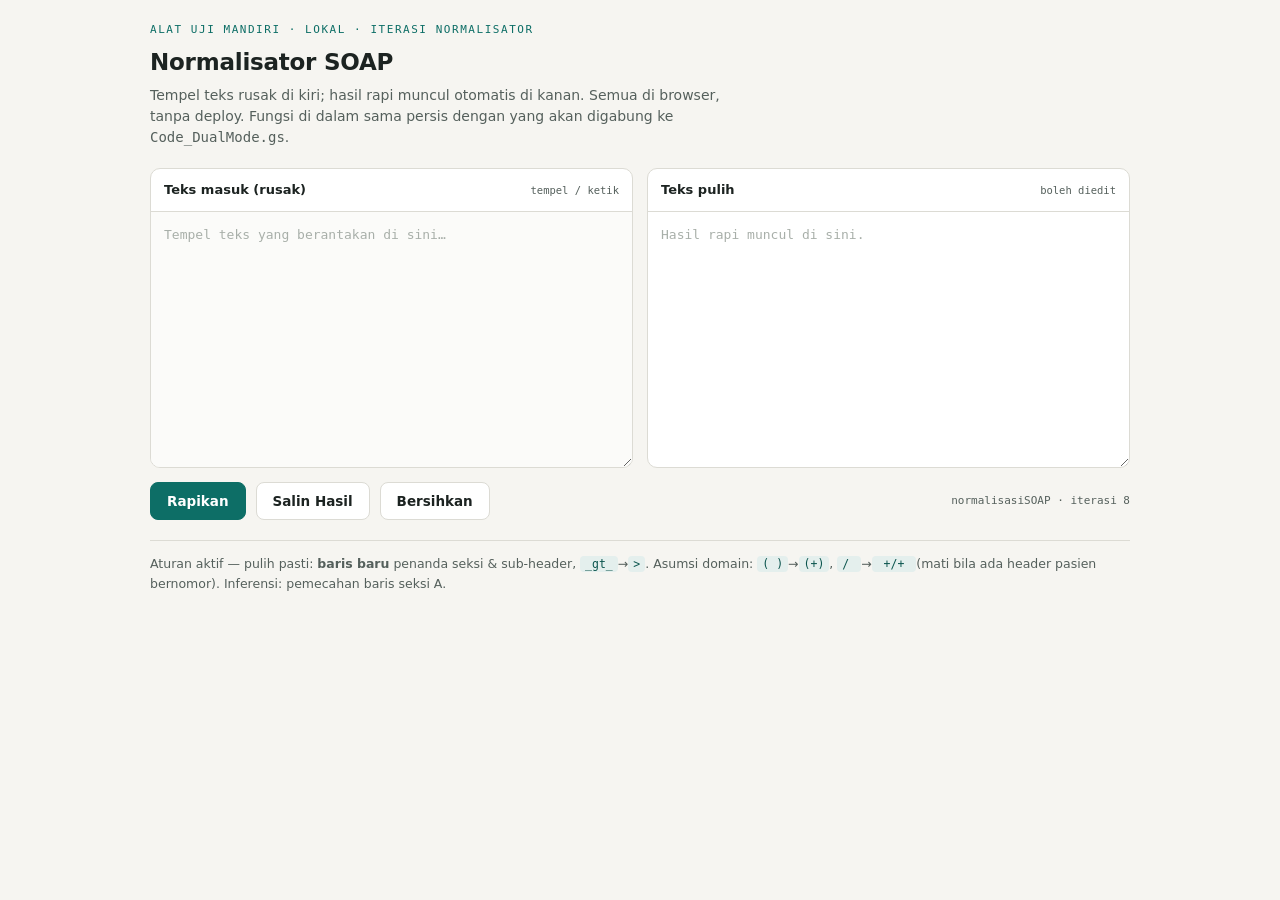
<file: NormalisatorSOAP.html>
<!DOCTYPE html>
<html lang="id">
<head>
<meta charset="UTF-8">
<meta name="viewport" content="width=device-width, initial-scale=1.0">
<title>Normalisator SOAP — alat uji mandiri</title>
<style>
  :root {
    --paper:#f6f5f1; --panel:#fff; --ink:#1c2321; --ink-soft:#55605c;
    --line:#dcdbd4; --accent:#0d6e66; --accent-soft:#e4efed;
    --mono:ui-monospace,"SF Mono","JetBrains Mono",Menlo,Consolas,monospace;
    --sans:system-ui,-apple-system,"Segoe UI",Roboto,sans-serif;
  }
  *{box-sizing:border-box}
  html,body{margin:0}
  body{background:var(--paper);color:var(--ink);font-family:var(--sans);line-height:1.5;padding:22px 16px 60px;-webkit-font-smoothing:antialiased}
  .wrap{max-width:980px;margin:0 auto}
  .kicker{font-family:var(--mono);font-size:11px;letter-spacing:.14em;text-transform:uppercase;color:var(--accent);margin:0 0 6px}
  h1{font-size:23px;margin:0 0 6px;letter-spacing:-.01em}
  .lede{color:var(--ink-soft);font-size:14px;margin:0;max-width:64ch}
  .grid{display:grid;grid-template-columns:1fr 1fr;gap:14px;margin-top:20px}
  @media (max-width:720px){.grid{grid-template-columns:1fr}}
  .panel{background:var(--panel);border:1px solid var(--line);border-radius:10px;display:flex;flex-direction:column;min-height:300px;overflow:hidden}
  .panel-head{display:flex;align-items:baseline;justify-content:space-between;gap:10px;padding:11px 13px;border-bottom:1px solid var(--line)}
  .panel-title{font-size:13px;font-weight:600}
  .panel-note{font-family:var(--mono);font-size:10.5px;color:var(--ink-soft)}
  textarea{flex:1;width:100%;border:0;resize:vertical;padding:13px;font-family:var(--mono);font-size:13px;line-height:1.6;color:var(--ink);background:transparent;outline:none;white-space:pre-wrap;tab-size:2;min-height:240px}
  textarea::placeholder{color:#a8afa9}
  #masuk:focus{background:#fbfbf9}
  .bar{display:flex;flex-wrap:wrap;align-items:center;gap:10px;margin-top:14px}
  button{font-family:var(--sans);font-size:13.5px;font-weight:600;border:1px solid var(--line);background:var(--panel);color:var(--ink);padding:10px 16px;border-radius:8px;cursor:pointer;transition:transform .04s,background .15s,border-color .15s}
  button:hover{border-color:#c2c1b8}
  button:active{transform:translateY(1px)}
  button.primary{background:var(--accent);border-color:var(--accent);color:#fff}
  button.primary:hover{background:#0b5e57}
  .meta{margin-left:auto;font-family:var(--mono);font-size:11px;color:var(--ink-soft)}
  .note{margin-top:20px;font-size:12.5px;color:var(--ink-soft);border-top:1px solid var(--line);padding-top:13px;line-height:1.55}
  .note code{font-family:var(--mono);font-size:11.5px;background:var(--accent-soft);color:#0a544d;padding:1px 5px;border-radius:4px}
</style>
</head>
<body>
<div class="wrap">
  <p class="kicker">alat uji mandiri · lokal · iterasi normalisator</p>
  <h1>Normalisator SOAP</h1>
  <p class="lede">Tempel teks rusak di kiri; hasil rapi muncul otomatis di kanan. Semua di browser, tanpa deploy. Fungsi di dalam sama persis dengan yang akan digabung ke <code>Code_DualMode.gs</code>.</p>

  <div class="grid">
    <section class="panel">
      <div class="panel-head"><span class="panel-title">Teks masuk (rusak)</span><span class="panel-note">tempel / ketik</span></div>
      <textarea id="masuk" placeholder="Tempel teks yang berantakan di sini…" spellcheck="false"></textarea>
    </section>
    <section class="panel">
      <div class="panel-head"><span class="panel-title">Teks pulih</span><span class="panel-note">boleh diedit</span></div>
      <textarea id="keluar" placeholder="Hasil rapi muncul di sini." spellcheck="false"></textarea>
    </section>
  </div>

  <div class="bar">
    <button class="primary" id="rapikan">Rapikan</button>
    <button id="salin">Salin Hasil</button>
    <button id="bersih">Bersihkan</button>
    <span class="meta" id="meta">normalisasiSOAP · iterasi 8</span>
  </div>

  <p class="note">Aturan aktif — pulih pasti: <b>baris baru</b> penanda seksi &amp; sub-header, <code>_gt_</code>→<code>&gt;</code>. Asumsi domain: <code>( )</code>→<code>(+)</code>, <code> / </code>→<code> +/+ </code> (mati bila ada header pasien bernomor). Inferensi: pemecahan baris seksi A.</p>
</div>

<script>
/* =======================================================================
 * ===  FUNGSI YANG AKAN DIGABUNG KE Code_DualMode.gs (salin blok ini)  ===
 * ===  Identik client-side & server-side (JS murni).                   ===
 * ======================================================================= */
function normalisasiSOAP(teks){
  var t=String(teks||'');
  t=t.replace(/[\u200B-\u200D\u2060\uFEFF]/g,'').replace(/\|/g,' ');
  t=t.replace(/-\s*_gt_/g,'->').replace(/_gt_/g,'>').replace(/_lt_/g,'<');
  t=t.replace(/(\S)\(\s*\)/g,'$1 (+)').replace(/\(\s*\)/g,'(+)');
  var adaHeaderPasien=/(^|\n)\s*\d+\.\s+\S[^\n]*?(?:\/[^\n]*){3,}/.test(t);
  if(!adaHeaderPasien) t=t.replace(/ \/ (?!(?:GA|LA)\b)/g,' +/+ ');
  t=t.replace(/\+\/\+ ([,.])/g,'+/+$1');
  t=t.replace(/[ \t]+/g,' ').trim();
  // DCR/echo yang DIDULUI asterisk menempel di teks SALAH -> sub-header (paling awal, sblm asterisk lain)
  t=t.replace(/\*((?:DCR|[Ee]cho)[^\n*]*)\*?/g,function(m,p1,off,s){
    var before=s.slice(Math.max(0,off-12),off);
    if(/[Pp]ro(?: [Cc]ek)? $/.test(before)) return m;
    return '\n*'+p1.trim()+'*';
  });

  // Lepas asterisk bold pada NAMA HEADER yang dikenal (nilai abnormal spt *edema (+)* tetap utuh)
  var stripH=['Pemeriksaan Fungsi Palpebra','Fungsi Palpebra post op','Fungsi Palpebra pre op','Fungsi Palpebra','Fungsi N II','Hertel post op day 1','Hertel post op','Hertel pre op','Hertel','Segmen Anterior','Funduskopi','Detail ODS','GBM','Ishihara','Konfrontasi','Diplopia','Kesimpulan','KESIMPULAN','WHO QOL','CAS Score','Eugogo','AG','Hasil CT Scan','Hasil PA','Hasil','CT Scan','MRI','USG','Lab','OD','OS'].sort(function(a,b){return b.length-a.length;});
  t=t.replace(new RegExp('\\*\\s*((?:'+stripH.join('|')+')(?![A-Za-z])[^*\\n]*)\\*','g'),'$1');
  t=t.replace(/[ \t]*•[ \t]*/g,'\n- ');
  t=t.replace(/(^|[^\w*]|[a-z.])([SOAP])\s*:/g,'$1\n\n*$2 :*\n');
  // header hasil penunjang (radiologi/PA/kultur/lab/apa pun "Hasil ...", CT Scan/MRI/USG)
  t=t.replace(/\b(Hasil(?= [A-Z])|CT(?=[ -])|MRI(?= )|USG(?= )|Lab(?= ))/g,function(m,p1,off,s){
    var before=s.slice(Math.max(0,off-12),off);
    if(/[Pp]ro(?: [Cc]ek)? $/.test(before)) return m;
    if(p1.charAt(0)!=='H' && /[Hh]asil $/.test(before)) return m;
    return '\n'+p1;
  });

  var bareHeaders=['Pemeriksaan Fungsi Palpebra','Fungsi Palpebra post op','Fungsi Palpebra pre op',
    'Fungsi Palpebra','Fungsi N II','Hertel post op day 1','Hertel post op','Hertel pre op','Hertel',
    'Segmen Anterior','Segmen anterior lain','Funduskopi','Detail ODS','GBM','Ishihara',
    'Konfrontasi','Diplopia','Kesimpulan','KESIMPULAN','WHO QOL','CAS Score','Eugogo','Base']
    .sort(function(a,b){return b.length-a.length;});
  t=t.replace(new RegExp('[ \\t]*\\b('+bareHeaders.join('|')+')\\b','g'),'\n$1');
  t=t.replace(/(Funduskopi:?)[ \t]+(FR\b)/g,'$1\n$2');

  var colonCues=['Palpebra','Conjungtiva','Cornea','COA','Iris','Pupil','Lensa','TIO',
    'Segmen anterior','PN II','Vasa','Retina','Makula','Physical','Psychological','Social','Environment'];
  colonCues.forEach(function(c){ t=t.replace(new RegExp('[ \\t]*('+c+'\\s*:)','g'),'\n$1'); });

  t=t.replace(/[ \t]*\b(AG)\b(?=\s*:?\s*OD)/g,'\n$1');
  t=t.replace(/([^\n\-])\s+(Riwayat(?=[^\n:]{0,30}:))/g,'$1\n$2');
  t=t.replace(/[ \t]*\b(ODS?|OS)\s*:/g,'\n$1 :');
  t=t.replace(/[ \t]*\b(Visus\b[^\n:]{0,25}:)/g,'\n$1');
  t=t.replace(/[ \t]+(OD|OS)(?=\s*\n?\s*Visus)/g,'\n$1');
  t=t.replace(/[ \t]+(OD|OS)(?=[ \t]+\d)/g,'\n$1');   // Hertel dsb: "OD 18"/"OS 18" tanpa titik dua

  t=t.replace(/\bDetail[ \t]*\n[ \t]*ODS/g,'Detail ODS');
  t=t.replace(/\bPemeriksaan[ \t]*\n[ \t]*Fungsi/g,'Pemeriksaan Fungsi');
  t=t.replace(/\bHasil[ \t]*\n[ \t]*(CT|PA)/g,'Hasil $1');

  t=t.replace(/(\n\n\*A :\*\n)([\s\S]*?)(\n\n\*P :\*|$)/,function(m,head,body,tail){
    var b=body.replace(/\s+(ODS|OD|OS)\s+/g,'\n$1 ').replace(/^\s+/,'');
    return head+b+tail;
  });

  t=t.replace(/([^\n ]+)[ \t]+(FPH|FPV|MRD|MLD|LA|SS)[ \t]+([^\n ]+)/g,'\n$1 $2 $3');
  t=t.replace(/([^\n ]+)[ \t]+(SS)(?=[ \t]*(?:\n|$))/g,'\n$1 $2');

  t=t.replace(/[ \t]+-[ \t]+(?=[A-Z])/g,'\n- ');
  t=t.replace(/\b(Kesimpulan|KESIMPULAN)(\s*:)?[ \t]+(?=\S)/g,function(m,w,c){return w+(c?':':'')+'\n';});

  t=t.replace(/^\s*\*S :\*\n([\s\S]*?)\n\n\*S :\*/,'$1\n\n*S :*');

  // === BUNGKUS SUB-HEADER + spasi antar blok; label grup memeluk anaknya ===
  var subExact=/^(OD|OS|Segmen Anterior|Funduskopi:?|Pemeriksaan Fungsi Palpebra|Fungsi Palpebra(?: post op| pre op)?|Fungsi N II|Hertel(?: post op day 1| post op| pre op)?|GBM ?:?|Ishihara ?:?|AG ?:?|Diplopia ?:?|Konfrontasi ?:?|WHO QOL:?|Kesimpulan:?|KESIMPULAN:?)$/;
  var subLine=/^((?:Hasil [A-Z]|CT[ -]|MRI |USG |Lab )[^\n]*)$/;
  var radInner=/^(?:Hasil [A-Z]|CT[ -]|MRI |USG |Lab |DCR |[Ee]cho)/;
  function inner(x){ return x.replace(/^\*/,'').replace(/\*$/,'').trim(); }
  function isGroupLabel(x){ if(!/^\*.*\*$/.test(x)) return false; var v=inner(x); return v==='Segmen Anterior'||v==='Fungsi N II'||radInner.test(v); }
  var lines=t.split('\n'), out=[];
  for(var i=0;i<lines.length;i++){
    var ln=lines[i], s=ln.trim();
    var isSection=/^\*[SOAP] :\*$/.test(s);
    var already=/^\*.*\*$/.test(s);
    var isSub=false, val=ln;
    if(s && !already && (subExact.test(s)||subLine.test(s))){ val='*'+s+'*'; isSub=true; }
    else if(already && !isSection){ isSub=true; }
    if(isSub){
      var k=out.length-1; while(k>=0 && out[k].trim()==='') k--;
      var prevGrup = k>=0 && isGroupLabel(out[k].trim());
      while(out.length && out[out.length-1].trim()==='') out.pop();
      if(out.length && !prevGrup) out.push('');   // label grup -> anak memeluk (tanpa blank)
    }
    out.push(val);
  }
  t=out.join('\n');

  t=t.replace(/(\*[SOAP] :\*)\n{2,}/g,'$1\n');
  t=t.replace(/[ \t]+\n/g,'\n').replace(/\n[ \t]+/g,'\n').replace(/\n{3,}/g,'\n\n');
  return t.trim();
}
/* =======================  AKHIR BLOK YANG DIGABUNG  ===================== */

(function () {
  var masuk = document.getElementById('masuk');
  var keluar = document.getElementById('keluar');
  var rapikanBtn = document.getElementById('rapikan');
  var salinBtn = document.getElementById('salin');
  var bersihBtn = document.getElementById('bersih');

  function jalankan() { keluar.value = normalisasiSOAP(masuk.value); }

  masuk.addEventListener('input', jalankan);         // otomatis saat ketik/tempel
  rapikanBtn.addEventListener('click', jalankan);    // manual
  bersihBtn.addEventListener('click', function () { masuk.value = ''; keluar.value = ''; masuk.focus(); });
  salinBtn.addEventListener('click', function () {
    var txt = keluar.value;
    if (!txt) return;
    if (navigator.clipboard && navigator.clipboard.writeText) {
      navigator.clipboard.writeText(txt).then(flash, function () { legacy(txt) && flash(); });
    } else { legacy(txt) && flash(); }
  });
  function legacy(t) { var a = document.createElement('textarea'); a.value = t; a.style.position = 'fixed'; a.style.opacity = '0'; document.body.appendChild(a); a.select(); var ok = false; try { ok = document.execCommand('copy'); } catch (e) {} document.body.removeChild(a); return ok; }
  function flash() { var o = salinBtn.textContent; salinBtn.textContent = 'Tersalin ✓'; setTimeout(function () { salinBtn.textContent = o; }, 1300); }

  masuk.focus();
})();
</script>
</body>
</html>
</file>
